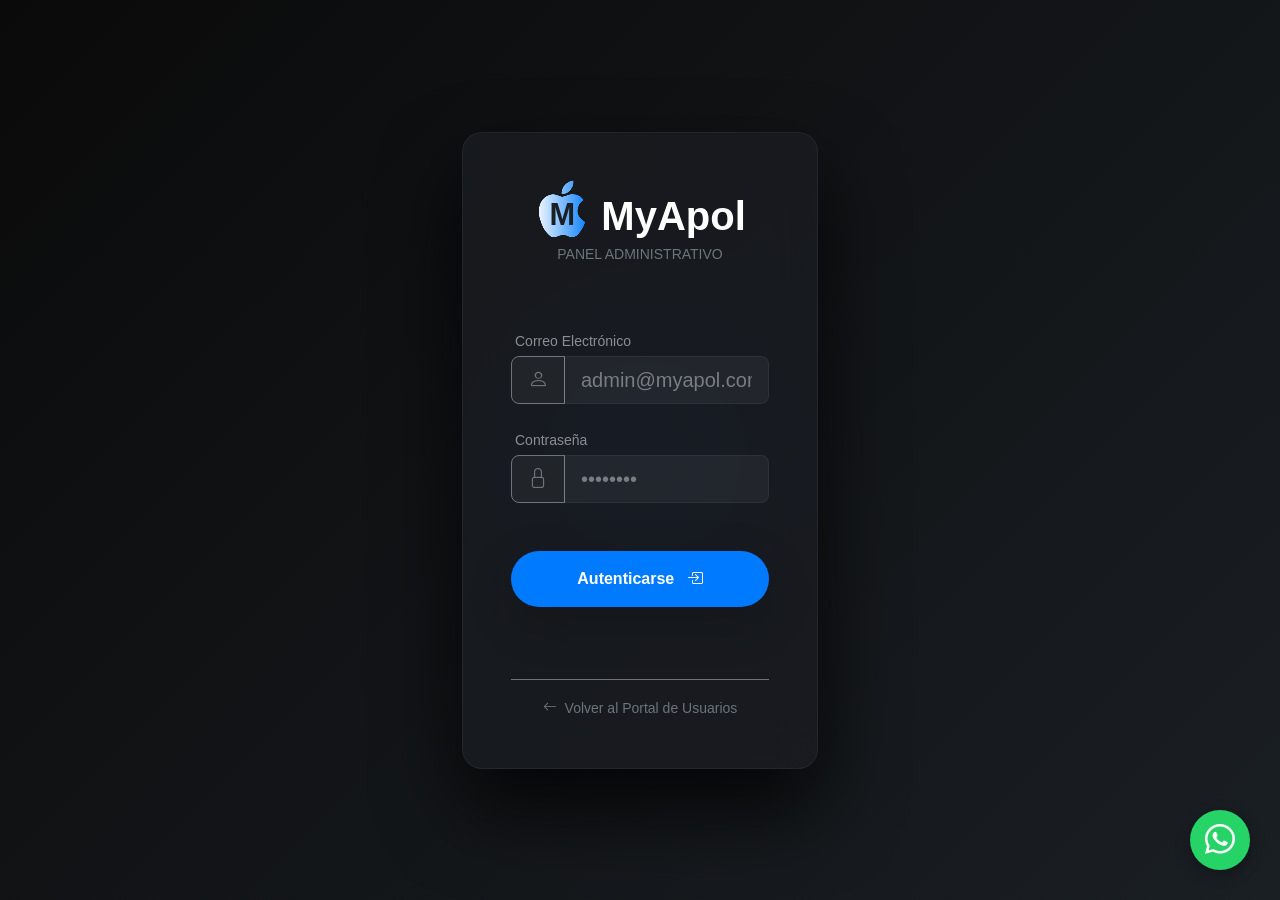
<file: frontend/admin.html>
<!DOCTYPE html>
<html lang="es">

<head>
    <meta charset="UTF-8">
    <meta name="viewport" content="width=device-width, initial-scale=1.0">
    <title>MyApol - Panel Administrativo</title>
    <!-- Bootstrap -->
    <link href="https://cdn.jsdelivr.net/npm/bootstrap@5.3.0/dist/css/bootstrap.min.css" rel="stylesheet">
    <!-- Iconos -->
    <link rel="stylesheet" href="https://cdn.jsdelivr.net/npm/bootstrap-icons@1.11.1/font/bootstrap-icons.css">
    <!-- Estilo premium oscuro -->
    <link rel="stylesheet" href="styles.css">
</head>

<body>

    <!-- Menú Administrativo -->
    <nav class="navbar navbar-expand-lg navbar-dark mb-4" style="background-color: rgba(25, 28, 33, 0.9);">
        <div class="container-fluid px-4">
            <a class="navbar-brand fw-bold text-white" href="#">
                <span class="logo-myapol">
                    <i class="bi bi-apple text-gradient"></i>
                    <span class="logo-letter">M</span>
                </span> MyApol Admin
            </a>
            <div class="d-flex">
                <span class="navbar-text me-3 text-white-50">
                    <i class="bi bi-person-circle"></i> Sesión activa: <strong
                        class="text-white">admin@myapol.com</strong>
                </span>
                <button class="btn btn-outline-danger btn-sm" id="btn-cerrar-sesion">
                    <i class="bi bi-box-arrow-right"></i> Salir
                </button>
            </div>
        </div>
    </nav>

    <div class="container-fluid px-4">
        <!-- Encabezado del Dashboard -->
        <div class="d-flex justify-content-between align-items-center mb-4">
            <div>
                <h2 class="text-white fw-bold mb-0">Gestión de Inventario</h2>
                <p class="text-white-50 mb-0">Administra los productos que verán tus clientes en el catálogo público.
                </p>
            </div>
            <!-- Botón para Inyectar Dispositivos Nuevos -->
            <button class="btn btn-accent shadow" data-bs-toggle="modal" data-bs-target="#modalDispositivo"
                id="btn-nuevo">
                <i class="bi bi-plus-lg me-1"></i> Agregar Dispositivo Nuevo
            </button>
        </div>

        <!-- TABLA DE PRODUCTOS -->
        <div class="card bg-dark border-secondary shadow-lg mb-5">
            <div class="card-body p-0">
                <div class="table-responsive">
                    <table class="table table-dark table-hover mb-0 align-middle">
                        <thead class="table-active">
                            <tr>
                                <th>Ref</th>
                                <th>Dispositivo</th>
                                <th>Marca/Cat.</th>
                                <th>Precio COP</th>
                                <th class="text-end">Acciones</th>
                            </tr>
                        </thead>
                        <tbody id="tabla-admin-body">
                            <!-- JS inyectará las filas aquí -->
                            <tr>
                                <td colspan="5" class="text-center py-4 text-secondary">
                                    <div class="spinner-border spinner-border-sm me-2"></div> Cargando inventario...
                                </td>
                            </tr>
                        </tbody>
                    </table>
                </div>
            </div>
        </div>

        <!-- VENTANA EMERGENTE (MODAL) PARA CREAR / EDITAR -->
        <div class="modal fade" id="modalDispositivo" tabindex="-1" aria-hidden="true" data-bs-backdrop="static">
            <div class="modal-dialog modal-dialog-centered">
                <div class="modal-content bg-dark text-white border-secondary shadow-lg">
                    <div class="modal-header border-secondary">
                        <h5 class="modal-title fw-bold" id="modalTitulo"><i class="bi bi-cpu text-gradient"></i> Nuevo
                            Dispositivo</h5>
                        <button type="button" class="btn-close btn-close-white" data-bs-dismiss="modal"
                            aria-label="Close"></button>
                    </div>
                    <div class="modal-body">
                        <form id="form-dispositivo">
                            <!-- Campo Oculto para el ID al editar -->
                            <input type="hidden" id="admin-id">

                            <div class="mb-3">
                                <label class="form-label text-white-50 small">Nombre del Producto</label>
                                <input type="text" class="form-control form-control-dark" id="admin-nombre" required>
                            </div>

                            <div class="row">
                                <div class="col-md-6 mb-3">
                                    <label class="form-label text-white-50 small">Precio (COP)</label>
                                    <input type="number" class="form-control form-control-dark" id="admin-precio"
                                        required>
                                </div>
                                <div class="col-md-6 mb-3">
                                    <label class="form-label text-white-50 small">Categoría</label>
                                    <select class="form-select form-control-dark" id="admin-categoria" required>
                                        <option value="1">Smartphones</option>
                                        <option value="2">Computers</option>
                                        <option value="3">Tablets</option>
                                        <option value="4">Wearables</option>
                                        <option value="5">Home & Ent.</option>
                                        <option value="6">Accessories</option>
                                        <option value="7">Merch</option>
                                    </select>
                                </div>
                            </div>

                            <div class="mb-3">
                                <label class="form-label text-white-50 small">URL Imagen (Opcional)</label>
                                <input type="url" class="form-control form-control-dark" id="admin-imagen"
                                    placeholder="https://...">
                            </div>

                            <div class="mb-3">
                                <label class="form-label text-white-50 small">Descripción Detallada</label>
                                <textarea class="form-control form-control-dark" id="admin-descripcion" rows="3"
                                    required></textarea>
                            </div>
                        </form>
                    </div>
                    <div class="modal-footer border-secondary">
                        <button type="button" class="btn btn-outline-light" data-bs-dismiss="modal">Cancelar</button>
                        <button type="button" class="btn btn-accent px-4 fw-bold"
                            id="btn-guardar-admin">Guardar</button>
                    </div>
                </div>
            </div>
        </div>


    </div>

    <!-- Scripts Esenciales -->
    <script src="https://cdn.jsdelivr.net/npm/bootstrap@5.3.0/dist/js/bootstrap.bundle.min.js"></script>
    <script src="config.js"></script>

    <!-- LÓGICA DEL PANEL ADMINISTRATIVO -->
    <script>
        // 1. CONTROL DE SEGURIDAD (Bouncer)
        const token = localStorage.getItem('admin_token');
        if (!token) {
            // Si no hay token guardado, ni te molestes en cargar la página, devuélvelo al login.
            alert("Acceso denegado. Por favor inicia sesión.");
            window.location.replace('login.html');
        }

        // Variables Globales del Admin
        // const apiBaseUrl = 'http://localhost:5000/api';
        const apiBaseUrl = CONFIG.API_BASE_URL;
        let listaDispositivosAdmin = [];
        const modalElement = document.getElementById('modalDispositivo');
        const modalInstancia = new bootstrap.Modal(modalElement);

        // Formateador
        const formateaPesos = (n) => new Intl.NumberFormat('es-CO', { style: 'currency', currency: 'COP', maximumFractionDigits: 0 }).format(n);

        // 2. INICIALIZAR EL DASHBOARD AL CARGAR LA PÁGINA
        document.addEventListener('DOMContentLoaded', () => {
            obtenerDispositivosAdmin();

            // Botón Cerrar Sesión
            document.getElementById('btn-cerrar-sesion').addEventListener('click', () => {
                localStorage.removeItem('admin_token');
                localStorage.removeItem('admin_id');
                window.location.replace('login.html');
            });

            // Botón "Agregar Dispositivo Nuevo" (Limpia la ventana modal)
            document.getElementById('btn-nuevo').addEventListener('click', () => {
                document.getElementById('form-dispositivo').reset();
                document.getElementById('admin-id').value = '';
                document.getElementById('modalTitulo').innerHTML = '<i class="bi bi-cpu text-gradient"></i> Nuevo Dispositivo';
            });

            // Botón "Guardar" del Modal
            document.getElementById('btn-guardar-admin').addEventListener('click', guardarDispositivo);
        });

        // 3. RECUPERAR DATOS Y PINTAR LA TABLA (Read)
        function obtenerDispositivosAdmin() {
            fetch(`${apiBaseUrl}/dispositivos`)
                .then(res => res.json())
                .then(datos => {
                    listaDispositivosAdmin = datos.dispositivos;
                    renderizarTabla(listaDispositivosAdmin);
                })
                .catch(err => {
                    document.getElementById('tabla-admin-body').innerHTML = `<tr><td colspan="5" class="text-danger text-center"><i class="bi bi-wifi-off"></i> Error conectando al Servidor.</td></tr>`;
                });
        }

        function renderizarTabla(lista) {
            const tbody = document.getElementById('tabla-admin-body');
            tbody.innerHTML = '';

            if (lista.length === 0) {
                tbody.innerHTML = '<tr><td colspan="5" class="text-center text-muted py-4">Inventario Vacío</td></tr>';
                return;
            }

            lista.forEach(item => {
                const tr = document.createElement('tr');
                tr.innerHTML = `
                    <td class="text-white-50">#${item.id}</td>
                    <td class="fw-bold text-white"><i class="bi bi-box-seam me-2 text-secondary"></i> ${item.nombre}</td>
                    <td><span class="badge bg-dark border border-secondary">${item.marca} - ${item.categoria}</span></td>
                    <td class="text-white">${formateaPesos(item.precio)}</td>
                    <td class="text-end">
                        <button class="btn btn-sm btn-outline-light me-1" onclick="abrirEdicion(${item.id})"><i class="bi bi-pencil-square"></i></button>
                        <button class="btn btn-sm btn-outline-danger" onclick="borrarDispositivo(${item.id})"><i class="bi bi-trash3"></i></button>
                    </td>
                `;
                tbody.appendChild(tr);
            });
        }

        // 4. CREAR O ACTUALIZAR (Create / Update)
        function guardarDispositivo() {
            // Recoger datos del formulario
            const id = document.getElementById('admin-id').value;
            const payload = {
                nombre: document.getElementById('admin-nombre').value,
                precio: parseFloat(document.getElementById('admin-precio').value),
                id_categoria: parseInt(document.getElementById('admin-categoria').value),
                id_marca: 1, // Por ahora todas son Apple (1) según nuestra DB
                url_imagen: document.getElementById('admin-imagen').value,
                descripcion: document.getElementById('admin-descripcion').value
            };

            // Validar que llenó lo importante
            if (!payload.nombre || isNaN(payload.precio) || !payload.descripcion) {
                alert("Por favor diligencia el nombre, precio y descripción.");
                return;
            }

            // ¿Es Nuevo (POST) o es Edición (PUT)?
            const metodo = id ? 'PUT' : 'POST';
            const url = id ? `${apiBaseUrl}/dispositivos/${id}` : `${apiBaseUrl}/dispositivos`;

            fetch(url, {
                method: metodo,
                headers: { 'Content-Type': 'application/json', 'Accept': 'application/json' },
                body: JSON.stringify(payload)
            })
                .then(res => res.json())
                .then(resp => {
                    if (resp.success) {
                        modalInstancia.hide(); // Cerrar el pop-up
                        obtenerDispositivosAdmin(); // Recargar la tabla
                    } else {
                        alert("Error servidor: " + resp.mensaje);
                    }
                })
                .catch(err => alert("Error de red al guardar."));
        }

        // 5. CARGAR DATOS PARA EDITAR
        function abrirEdicion(idBuscado) {
            // Buscamos el dispositivo en el array en memoria
            const disp = listaDispositivosAdmin.find(d => d.id === idBuscado);
            if (disp) {
                // Llenamos el modal con los valores viejos
                document.getElementById('admin-id').value = disp.id;
                document.getElementById('admin-nombre').value = disp.nombre;
                document.getElementById('admin-precio').value = disp.precio;
                document.getElementById('admin-imagen').value = disp.url_imagen || '';
                document.getElementById('admin-descripcion').value = disp.descripcion;

                // Preseleccionar categoría (Truco: iterar por el texto o hacer match. Aquí haremos un switch rápido para ilustrar o buscar el índice).
                const selectCat = document.getElementById('admin-categoria');
                for (let i = 0; i < selectCat.options.length; i++) {
                    // Match por el texto de la categoría que viene de la BD ("Smartphones", "Computers", etc)
                    if (selectCat.options[i].text.includes(disp.categoria)) {
                        selectCat.selectedIndex = i;
                        break;
                    }
                }

                document.getElementById('modalTitulo').innerHTML = '<i class="bi bi-pencil-square text-gradient"></i> Editar Dispositivo #' + disp.id;
                modalInstancia.show(); // Abrir el modal por código
            }
        }

        // 6. ELIMINAR (Delete)
        function borrarDispositivo(id) {
            if (confirm("⚠ ESTÁS A PUNTO DE ELIMINAR ESTE REGISTRO. ¿Estás absolutamente seguro?")) {
                fetch(`${apiBaseUrl}/dispositivos/${id}`, { method: 'DELETE' })
                    .then(res => res.json())
                    .then(resp => {
                        if (resp.success) {
                            obtenerDispositivosAdmin(); // Recargar tabla
                        }
                    })
                    .catch(err => alert("No se pudo eliminar de la base de datos."));
            }
        }
    </script>


</body>

</html>
</file>
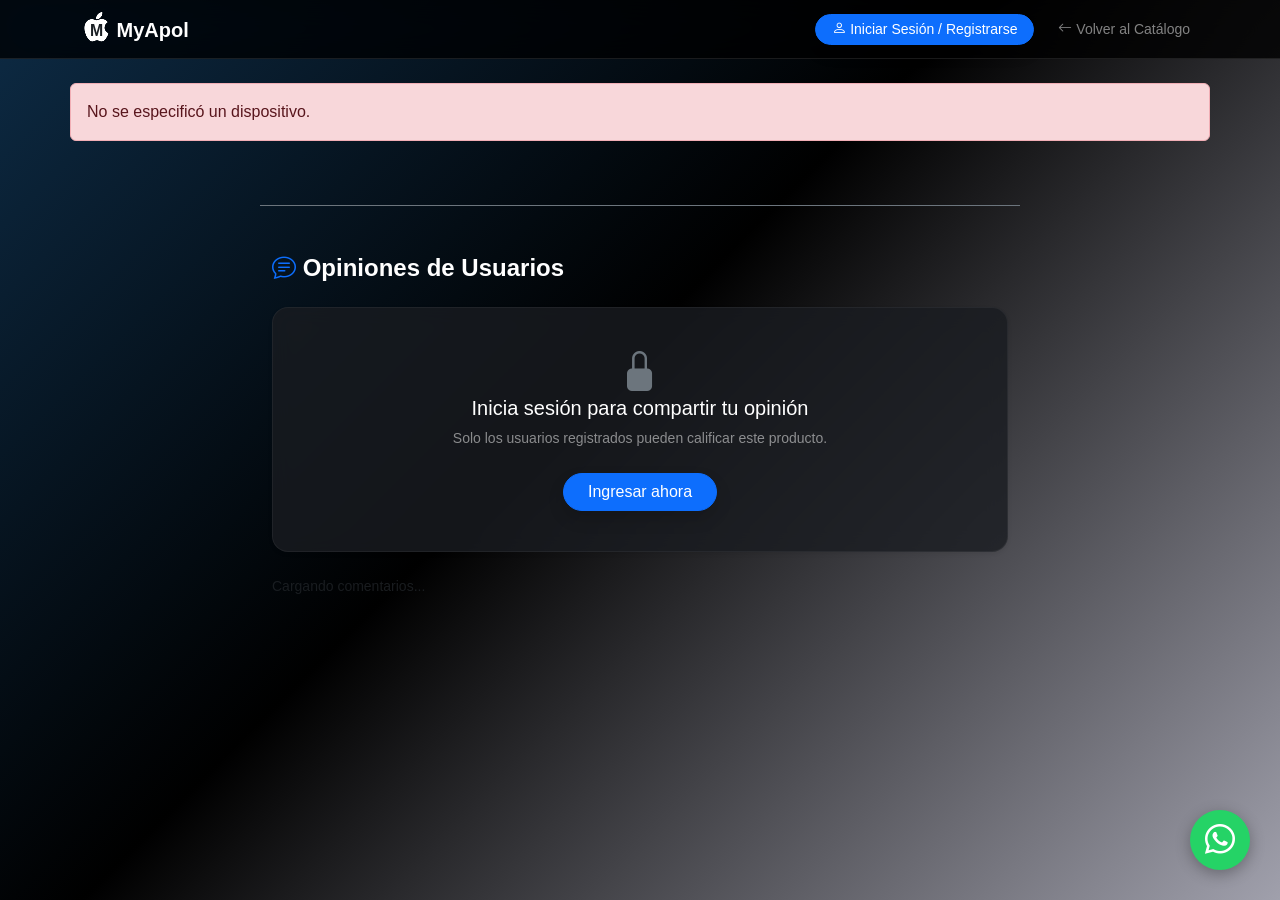
<file: frontend/detalle.html>
<!DOCTYPE html>
<html lang="es">

<head>
    <meta charset="UTF-8">
    <meta name="viewport" content="width=device-width, initial-scale=1.0">
    <title>MyApol - Detalle de Dispositivo</title>
    <link href="https://cdn.jsdelivr.net/npm/bootstrap@5.3.0/dist/css/bootstrap.min.css" rel="stylesheet">
    <link rel="stylesheet" href="https://cdn.jsdelivr.net/npm/bootstrap-icons@1.11.1/font/bootstrap-icons.css">

    <!-- Hoja de estilos principal -->
    <link rel="stylesheet" href="styles.css">
</head>

<body>

    <!-- Menú -->
    <nav class="navbar navbar-expand-lg navbar-dark mb-4">
        <div class="container">
            <a class="navbar-brand fw-bold" href="index.html">
                <span class="logo-myapol">
                    <i class="bi bi-apple"></i>
                    <span class="logo-letter">M</span>
                </span> MyApol
            </a>
            <div class="d-flex align-items-center ms-auto">
                <!-- BOTÓN DEL CARRITO -->
                <!-- Busca el BOTÓN DEL CARRITO en detalle.html y déjalo así -->
                <button id="boton-carrito"
                    class="btn btn-outline-light position-relative border-0 me-3 hover-scale d-none" type="button"
                    data-bs-toggle="offcanvas" data-bs-target="#offcanvasCart">
                    <i class="bi bi-cart3 fs-4"></i>
                    <span id="cart-count"
                        class="position-absolute top-0 start-100 translate-middle badge rounded-pill bg-danger">0</span>
                </button>

                <!-- Zona Pública -->
                <div id="zona-usuario-detalle" class="me-3">
                    <a href="login_cliente.html" class="btn btn-primary btn-sm rounded-pill px-3 shadow">
                        <i class="bi bi-person"></i> Iniciar Sesión / Registrarse
                    </a>
                </div>
                <!-- Atrás -->
                <a href="index.html" class="btn btn-outline-light border-0 btn-sm text-white-50 hover-white">
                    <i class="bi bi-arrow-left"></i> Volver al Catálogo
                </a>
            </div>
        </div>
    </nav>

    <div class="container pb-5">
        <!-- ZONA 1: INFO DEL DISPOSITIVO -->
        <div class="row align-items-center mb-5" id="zona-detalle">
            <div class="col-12 text-center my-5">
                <div class="spinner-border text-dark" role="status"></div>
                <p>Cargando información del dispositivo...</p>
            </div>
        </div>

        <!-- ZONA 2: COMENTARIOS -->
        <div class="row mt-5">
            <div class="col-md-8 offset-md-2 border-top border-secondary pt-5">
                <h4 class="fw-bold mb-4 text-white"><i class="bi bi-chat-text text-primary"></i> Opiniones de Usuarios
                </h4>

                <!-- Contenedor del Formulario (Controlado por Sesión) -->
                <div id="caja-hacer-comentario">
                    <div
                        class="card card-dark bg-transparent border-secondary border-opacity-50 mb-4 rounded-4 shadow-sm text-center py-4">
                        <div class="card-body">
                            <i class="bi bi-lock-fill display-6 text-secondary mb-3"></i>
                            <h5 class="text-white">Inicia sesión para compartir tu opinión</h5>
                            <p class="text-white-50 small mb-4">Solo los usuarios registrados pueden calificar este
                                producto.</p>
                            <a href="login_cliente.html" class="btn btn-primary rounded-pill px-4 shadow">Ingresar
                                ahora</a>
                        </div>
                    </div>
                </div>

                <!-- Lista de Comentarios (Cargada desde la BD) -->
                <div id="lista-comentarios">
                    <p class="text-muted small">Cargando comentarios...</p>
                </div>
            </div>
        </div>
    </div>

    <!-- Bootstrap JS -->
    <script src="https://cdn.jsdelivr.net/npm/bootstrap@5.3.0/dist/js/bootstrap.bundle.min.js"></script>
    <!-- Lógica JavaScript en archivo externo -->
    <script src="config.js"></script>
    <script src="cart.js"></script>
    <script src="scripts.js"></script>

    <!-- Botón WhatsApp Flotante -->
    <a href="https://wa.me/573178394478?text=Hola%20Degnis%2C%20necesito%20cotizar%20un%20proyecto%20de%20dise%C3%B1o%20y%20desarrollo%20web.%20%C2%BFPodemos%20hablar%3F"
        class="whatsapp-float" target="_blank">
        <i class="bi bi-whatsapp"></i>
    </a>

    <!-- PANEL LATERAL DEL CARRITO (Offcanvas) -->
    <div class="offcanvas offcanvas-end bg-dark text-white" tabindex="-1" id="offcanvasCart"
        aria-labelledby="offcanvasCartLabel">
        <div class="offcanvas-header border-bottom border-secondary">
            <h5 class="offcanvas-title fw-bold" id="offcanvasCartLabel">
                <i class="bi bi-cart3 text-primary me-2"></i> Tu Carrito
            </h5>
            <button type="button" class="btn-close btn-close-white" data-bs-dismiss="offcanvas"
                aria-label="Close"></button>
        </div>
        <div class="offcanvas-body">
            <div id="cart-items-container">
                <!-- Los productos se inyectarán aquí con JS -->
                <p class="text-center text-white-50 mt-5">Tu carrito está vacío.</p>
            </div>
        </div>
        <div class="offcanvas-footer p-4 border-top border-secondary">
            <div class="d-flex justify-content-between mb-3">
                <span class="fs-5">Total Est:</span>
                <span class="fs-5 fw-bold text-success" id="cart-total-price">$0</span>
            </div>
            <button class="btn btn-cta w-100 py-3 fw-bold mb-2 disabled" id="btn-checkout">
                PROCEDER AL PAGO <i class="bi bi-credit-card ms-2"></i>
            </button>
            <button class="btn btn-outline-secondary btn-sm w-100 border-0" onclick="cart.clear()">
                Vaciar Carrito
            </button>
        </div>
    </div>

</body>

</html>
</file>
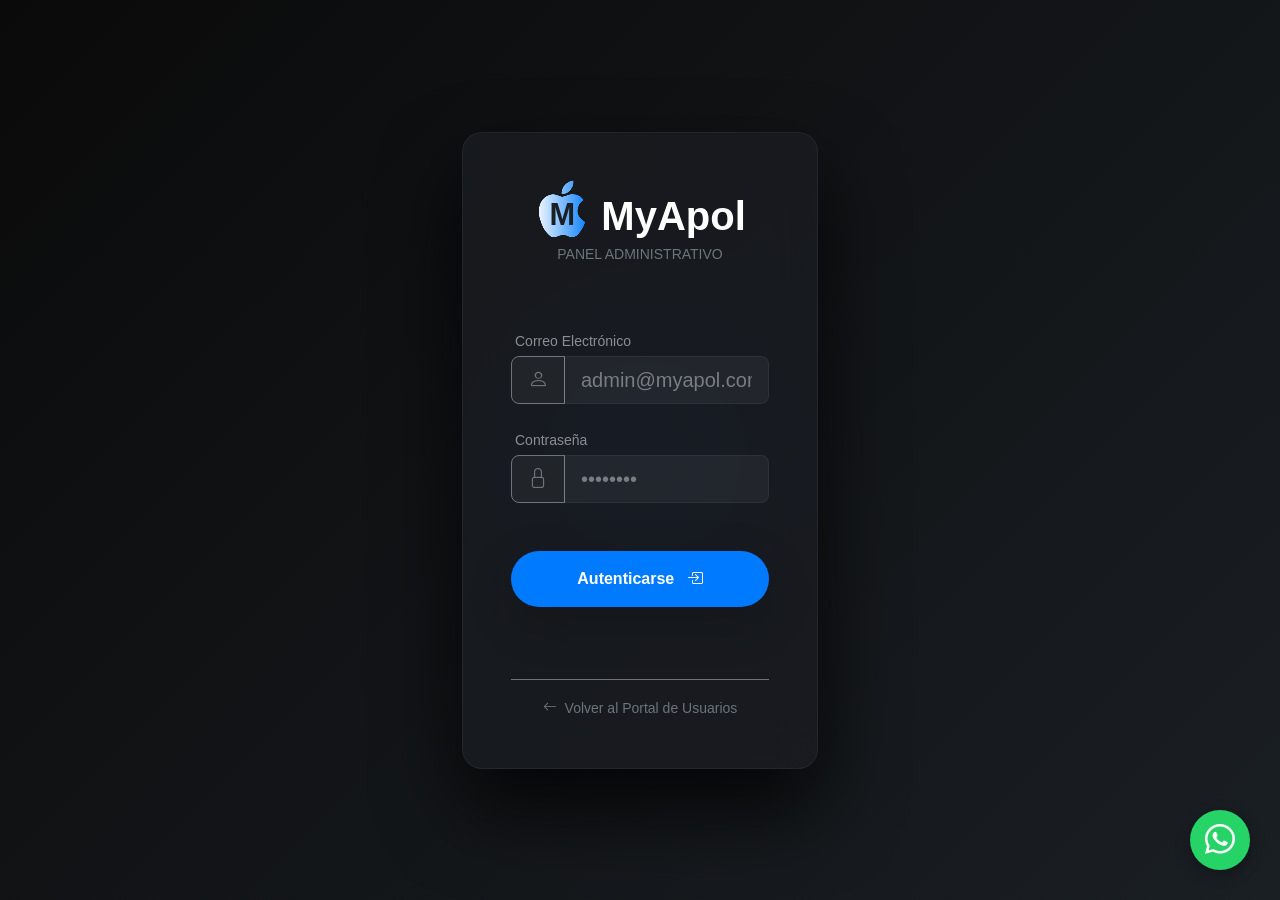
<file: frontend/login.html>
<!DOCTYPE html>
<html lang="es">

<head>
    <meta charset="UTF-8">
    <meta name="viewport" content="width=device-width, initial-scale=1.0">
    <title>MyApol - Ingreso de Administrador</title>
    <!-- Estilos Web de Bootstrap -->
    <link href="https://cdn.jsdelivr.net/npm/bootstrap@5.3.0/dist/css/bootstrap.min.css" rel="stylesheet">
    <!-- Iconos -->
    <link rel="stylesheet" href="https://cdn.jsdelivr.net/npm/bootstrap-icons@1.11.1/font/bootstrap-icons.css">

    <!-- Nuestro estilo general -->
    <link rel="stylesheet" href="styles.css">

    <style>
        /* Estilos EXCLUSIVOS para centrar perfectamente el login (Glassmorphism) */
        body {
            height: 100vh;
            display: flex;
            align-items: center;
            justify-content: center;
            /* Recicla nuestro fondo negro-azulado */
            background: linear-gradient(135deg, #0a0a0a 0%, #1a1f24 100%);
            margin: 0;
            overflow: hidden;
        }

        .login-card {
            background: rgba(40, 44, 52, 0.4);
            /* Transparente para efecto cristal */
            border: 1px solid rgba(255, 255, 255, 0.1);
            backdrop-filter: blur(20px);
            /* Efecto desfoque de Apple */
            border-radius: 20px;
            box-shadow: 0 40px 80px rgba(0, 0, 0, 0.8);
            width: 100%;
        }

        /* Efecto halo de luz elegante detrás de la ventana */
        .glow-effect {
            position: absolute;
            width: 400px;
            height: 400px;
            background: radial-gradient(circle, rgba(13, 110, 253, 0.15) 0%, rgba(0, 0, 0, 0) 70%);
            z-index: -1;
            top: 50%;
            left: 50%;
            transform: translate(-50%, -50%);
        }
    </style>
</head>

<body>

    <!-- Halo de luz decorativo de fondo -->
    <div class="glow-effect"></div>

    <div class="container">
        <div class="row justify-content-center">
            <div class="col-md-7 col-lg-5 col-xl-4 z-1">

                <div class="card login-card p-4 p-md-5">
                    <div class="text-center mb-5">
                        <h1 class="text-white fw-bold mb-1">
                            <span class="logo-myapol" style="font-size: 3.5rem;">
                                <i class="bi bi-apple text-gradient"></i>
                                <span class="logo-letter">M</span>
                            </span> MyApol
                        </h1>
                        <p class="text-secondary tracking-wide text-uppercase small">Panel Administrativo</p>
                    </div>
                    <!-- El Formulario de Acceso -->
                    <form id="form-login">

                        <div class="mb-4">
                            <label class="form-label text-white-50 small ms-1 mb-1">Correo Electrónico</label>
                            <div class="input-group input-group-lg">
                                <span class="input-group-text bg-dark border-secondary text-secondary"><i
                                        class="bi bi-person"></i></span>
                                <input type="email" id="correo"
                                    class="form-control form-control-dark border-secondary text-white"
                                    placeholder="admin@myapol.com" required>
                            </div>
                        </div>

                        <div class="mb-5">
                            <label class="form-label text-white-50 small ms-1 mb-1">Contraseña</label>
                            <div class="input-group input-group-lg">
                                <span class="input-group-text bg-dark border-secondary text-secondary"><i
                                        class="bi bi-lock"></i></span>
                                <input type="password" id="password"
                                    class="form-control form-control-dark border-secondary text-white"
                                    placeholder="••••••••" required>
                            </div>
                        </div>

                        <!-- Botón Acento (Reutilizado del CSS global) -->
                        <button type="submit" class="btn btn-accent w-100 mb-4 py-3 fw-bold shadow-lg" id="btn-submit">
                            Autenticarse <i class="bi bi-box-arrow-in-right ms-2"></i>
                        </button>

                        <!-- Mensajes de Error JS -->
                        <div class="text-center fs-6 fw-bold mb-4" id="mensaje-error" style="height: 24px;"></div>

                        <!-- Regresar al Público -->
                        <div class="text-center border-top border-secondary pt-3 mt-2">
                            <a href="login_cliente.html"
                                class="text-secondary text-decoration-none small hover-white transition">
                                <i class="bi bi-arrow-left me-1"></i> Volver al Portal de Usuarios
                            </a>
                        </div>
                    </form>
                </div>

            </div>
        </div>
    </div>

    <!-- Script de Bootstrap -->
    <script src="https://cdn.jsdelivr.net/npm/bootstrap@5.3.0/dist/js/bootstrap.bundle.min.js"></script>
    <script src="config.js"></script>

    <!-- LÓGICA DE LOGIN -->
    <script>
        document.getElementById('form-login').addEventListener('submit', function (e) {
            e.preventDefault(); // Evitamos que la página se reinicie sola

            const txtCorreo = document.getElementById('correo').value;
            const txtPassword = document.getElementById('password').value;
            const msgError = document.getElementById('mensaje-error');
            const btnSubmit = document.getElementById('btn-submit');

            // Ponemos el botón a cargar
            btnSubmit.innerHTML = '<span class="spinner-border spinner-border-sm me-2" role="status" aria-hidden="true"></span> Validando...';
            btnSubmit.disabled = true;
            msgError.innerHTML = ''; // Limpiamos errores pasados

            // Nos comunicamos con el backend (Ruta /api/login)
            // fetch('http://localhost:5000/api/login', {
            fetch(`${CONFIG.API_BASE_URL}/login`, {
                method: 'POST',
                headers: {
                    'Content-Type': 'application/json',
                    'Accept': 'application/json'
                },
                body: JSON.stringify({ correo: txtCorreo, password: txtPassword })
            })
                .then(respuesta => respuesta.json())
                .then(datos => {
                    btnSubmit.innerHTML = 'Autenticarse <i class="bi bi-box-arrow-in-right ms-2"></i>';
                    btnSubmit.disabled = false;

                    if (datos.success) {
                        msgError.innerHTML = '<span class="text-success"><i class="bi bi-check-circle-fill"></i> Acceso Concedido</span>';

                        // Guardamos el Session Token falso en el navegador
                        localStorage.setItem('admin_token', datos.token);
                        localStorage.setItem('admin_id', datos.id_usuario);

                        // Viajamos automáticamente al admin.html tras 1 segundo
                        setTimeout(() => {
                            window.location.href = 'admin.html';
                        }, 1000);
                    } else {
                        msgError.innerHTML = '<span class="text-danger"><i class="bi bi-exclamation-triangle-fill"></i> ' + datos.mensaje + '</span>';
                    }
                })
                .catch(error => {
                    console.error("Fallo de conexión en Login:", error);
                    btnSubmit.innerHTML = 'Autenticarse <i class="bi bi-box-arrow-in-right ms-2"></i>';
                    btnSubmit.disabled = false;
                    msgError.innerHTML = '<span class="text-danger"><i class="bi bi-wifi-off"></i> No hay conexión con el servidor interno.</span>';
                });
        });
    </script>

    <!-- Botón WhatsApp Flotante -->
    <a href="https://wa.me/573178394478?text=Hola%20Degnis%2C%20necesito%20cotizar%20un%20proyecto%20de%20dise%C3%B1o%20y%20desarrollo%20web.%20%C2%BFPodemos%20hablar%3F"
        class="whatsapp-float" target="_blank">
        <i class="bi bi-whatsapp"></i>
    </a>
</body>

</html>
</file>
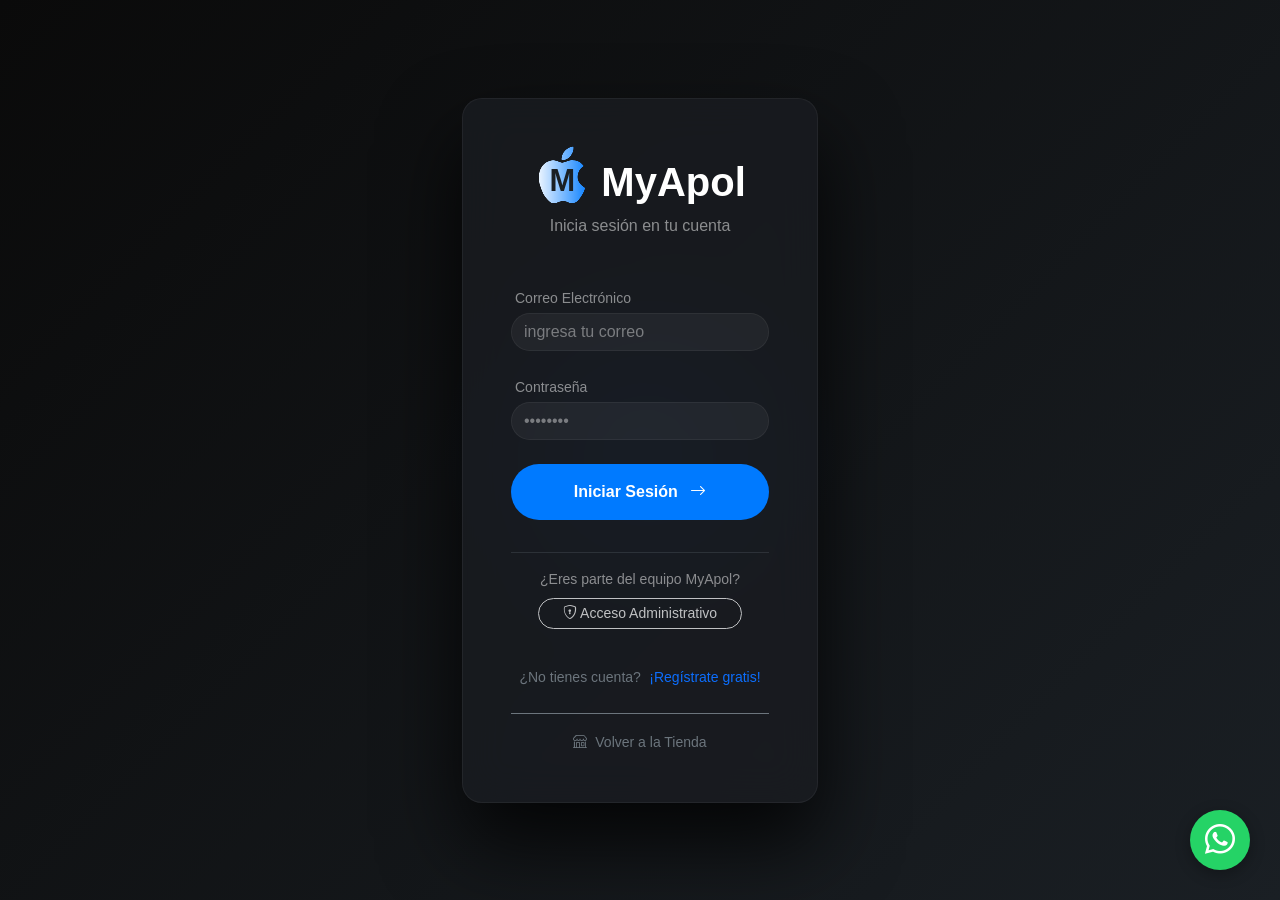
<file: frontend/login_cliente.html>
<!DOCTYPE html>
<html lang="es">

<head>
    <meta charset="UTF-8">
    <meta name="viewport" content="width=device-width, initial-scale=1.0">
    <title>MyApol - Ingreso de Clientes</title>
    <!-- Bootstrap -->
    <link href="https://cdn.jsdelivr.net/npm/bootstrap@5.3.0/dist/css/bootstrap.min.css" rel="stylesheet">
    <!-- Iconos -->
    <link rel="stylesheet" href="https://cdn.jsdelivr.net/npm/bootstrap-icons@1.11.1/font/bootstrap-icons.css">
    <!-- CSS Propio -->
    <link rel="stylesheet" href="styles.css">

    <style>
        body {
            height: 100vh;
            display: flex;
            align-items: center;
            justify-content: center;
            background: linear-gradient(135deg, #0a0a0a 0%, #1a1f24 100%);
            margin: 0;
            overflow: hidden;
        }

        .login-card {
            background: rgba(40, 44, 52, 0.4);
            border: 1px solid rgba(255, 255, 255, 0.1);
            backdrop-filter: blur(20px);
            border-radius: 20px;
            box-shadow: 0 40px 80px rgba(0, 0, 0, 0.8);
            width: 100%;
        }

        .glow-effect {
            position: absolute;
            width: 400px;
            height: 400px;
            background: radial-gradient(circle, rgba(13, 110, 253, 0.15) 0%, rgba(0, 0, 0, 0) 70%);
            z-index: -1;
            top: 50%;
            left: 50%;
            transform: translate(-50%, -50%);
        }
    </style>
</head>

<body>

    <div class="glow-effect"></div>

    <div class="container">
        <div class="row justify-content-center">
            <div class="col-md-7 col-lg-5 col-xl-4 z-1">

                <div class="card login-card p-4 p-md-5" id="caja-formulario">

                    <!-- VISTA: LOGIN -->
                    <div id="vista-login">
                        <div class="text-center mb-5">
                            <h1 class="text-white fw-bold">
                                <span class="logo-myapol" style="font-size: 3.5rem;">
                                    <i class="bi bi-apple text-gradient"></i>
                                    <span class="logo-letter">M</span>
                                </span> MyApol
                            </h1>
                            <p class="text-white-50">Inicia sesión en tu cuenta</p>
                        </div>

                        <form id="form-login-cliente">
                            <div class="mb-4">
                                <label class="form-label text-white-50 small ms-1 mb-1">Correo Electrónico</label>
                                <input type="email" id="login-correo" class="form-control form-control-dark"
                                    placeholder="ingresa tu correo" required>
                            </div>

                            <div class="mb-4">
                                <label class="form-label text-white-50 small ms-1 mb-1">Contraseña</label>
                                <input type="password" id="login-password" class="form-control form-control-dark"
                                    placeholder="••••••••" required>
                            </div>

                            <button type="submit" class="btn btn-accent w-100 mb-3 py-3 fw-bold" id="btn-login">
                                Iniciar Sesión <i class="bi bi-arrow-right ms-2"></i>
                            </button>

                            <div class="text-center mt-3 border-top border-secondary border-opacity-25 pt-3">
                                <p class="text-white-50 small mb-2">¿Eres parte del equipo MyApol?</p>
                                <a href="login.html"
                                    class="btn btn-outline-light btn-sm rounded-pill px-4 opacity-75 hover-opacity-100">
                                    <i class="bi bi-shield-lock"></i> Acceso Administrativo
                                </a>
                            </div>

                            <div class="text-center text-danger small mb-3" id="error-login" style="height: 20px;">
                            </div>

                            <div class="text-center">
                                <span class="text-secondary small">¿No tienes cuenta?</span>
                                <a href="#" id="link-registro"
                                    class="text-primary text-decoration-none small ms-1">¡Regístrate gratis!</a>
                            </div>
                        </form>
                    </div>

                    <!-- VISTA: REGISTRO (Oculta por defecto) -->
                    <div id="vista-registro" class="d-none">
                        <div class="text-center mb-5">
                            <span class="logo-myapol" style="font-size: 3.5rem;">
                                <i class="bi bi-apple text-gradient"></i>
                                <span class="logo-letter">M</span>
                            </span> Registro
                            <p class="text-white-50">Únete a la mejor comunidad</p>
                        </div>

                        <form id="form-registro-cliente">
                            <div class="mb-3">
                                <label class="form-label text-white-50 small ms-1 mb-1">Tu Nombre Completo</label>
                                <input type="text" id="reg-nombre" class="form-control form-control-dark" required>
                            </div>

                            <div class="mb-3">
                                <label class="form-label text-white-50 small ms-1 mb-1">Correo Electrónico</label>
                                <input type="email" id="reg-correo" class="form-control form-control-dark" required>
                            </div>

                            <div class="mb-4">
                                <label class="form-label text-white-50 small ms-1 mb-1">Contraseña</label>
                                <input type="password" id="reg-password" class="form-control form-control-dark"
                                    placeholder="Mínimo 5 caracteres" required>
                            </div>

                            <button type="submit" class="btn btn-primary w-100 mb-3 py-3 fw-bold" id="btn-registro">
                                Crear Cuenta <i class="bi bi-person-plus ms-2"></i>
                            </button>

                            <div class="text-center text-danger small mb-3" id="error-registro" style="height: 20px;">
                            </div>

                            <div class="text-center">
                                <span class="text-secondary small">¿Ya tienes cuenta?</span>
                                <a href="#" id="link-login" class="text-primary text-decoration-none small ms-1">Ingresa
                                    aquí</a>
                            </div>
                        </form>
                    </div>

                    <!-- Volver Público -->
                    <div class="text-center border-top border-secondary pt-3 mt-4">
                        <a href="index.html" class="text-secondary text-decoration-none small hover-white"><i
                                class="bi bi-shop me-1"></i> Volver a la Tienda</a>
                    </div>

                </div>
            </div>
        </div>
    </div>

    <script src="https://cdn.jsdelivr.net/npm/bootstrap@5.3.0/dist/js/bootstrap.bundle.min.js"></script>
    <script src="config.js"></script>

    <script>
        const vistaLogin = document.getElementById('vista-login');
        const vistaRegistro = document.getElementById('vista-registro');

        // Alternar Vistas
        document.getElementById('link-registro').addEventListener('click', (e) => {
            e.preventDefault();
            vistaLogin.classList.add('d-none');
            vistaRegistro.classList.remove('d-none');
        });

        document.getElementById('link-login').addEventListener('click', (e) => {
            e.preventDefault();
            vistaRegistro.classList.add('d-none');
            vistaLogin.classList.remove('d-none');
        });

        // ==========================================
        // LÓGICA DE INICIO DE SESIÓN
        // ==========================================
        document.getElementById('form-login-cliente').addEventListener('submit', function (e) {
            e.preventDefault();
            const btn = document.getElementById('btn-login');
            const errorDiv = document.getElementById('error-login');

            btn.innerHTML = '<span class="spinner-border spinner-border-sm"></span>';
            btn.disabled = true;
            errorDiv.innerHTML = '';

            // fetch('http://localhost:5000/api/login_cliente', {
            fetch(`${CONFIG.API_BASE_URL}/login_cliente`, {
                method: 'POST',
                headers: { 'Content-Type': 'application/json', 'Accept': 'application/json' },
                body: JSON.stringify({
                    correo: document.getElementById('login-correo').value,
                    password: document.getElementById('login-password').value
                })
            })
                .then(res => res.json())
                .then(datos => {
                    btn.innerHTML = 'Iniciar Sesión <i class="bi bi-arrow-right ms-2"></i>';
                    btn.disabled = false;

                    if (datos.success) {
                        errorDiv.innerHTML = '<span class="text-success"><i class="bi bi-check-circle"></i> Redirigiendo...</span>';
                        // Guardamos sesión en el navegador
                        localStorage.setItem('cliente_token', datos.token);
                        localStorage.setItem('cliente_id', datos.id_usuario);
                        localStorage.setItem('cliente_nombre', datos.nombre);

                        setTimeout(() => window.location.href = 'index.html', 1000);
                    } else {
                        errorDiv.innerHTML = '<i class="bi bi-exclamation-triangle"></i> ' + datos.mensaje;
                    }
                })
                .catch(() => {
                    btn.disabled = false;
                    errorDiv.innerHTML = '<i class="bi bi-wifi-off"></i> Fallo de red.';
                });
        });

        // ==========================================
        // LÓGICA DE REGISTRO
        // ==========================================
        document.getElementById('form-registro-cliente').addEventListener('submit', function (e) {
            e.preventDefault();
            const btn = document.getElementById('btn-registro');
            const errorDiv = document.getElementById('error-registro');

            btn.disabled = true;
            errorDiv.innerHTML = '';

            // fetch('http://localhost:5000/api/registro_cliente', {
            fetch(`${CONFIG.API_BASE_URL}/registro_cliente`, {
                method: 'POST',
                headers: { 'Content-Type': 'application/json', 'Accept': 'application/json' },
                body: JSON.stringify({
                    nombre: document.getElementById('reg-nombre').value,
                    correo: document.getElementById('reg-correo').value,
                    password: document.getElementById('reg-password').value
                })
            })
                .then(res => res.json())
                .then(datos => {
                    btn.disabled = false;

                    if (datos.success) {
                        errorDiv.innerHTML = '<span class="text-success"><i class="bi bi-check-circle"></i> ¡Cuenta creada! Ya puedes iniciar sesión.</span>';
                        document.getElementById('form-registro-cliente').reset();
                        // Volver a mostrar Login tras 2 segundos
                        setTimeout(() => {
                            vistaRegistro.classList.add('d-none');
                            vistaLogin.classList.remove('d-none');
                        }, 2500);
                    } else {
                        errorDiv.innerHTML = '<i class="bi bi-exclamation-triangle"></i> ' + datos.mensaje;
                    }
                })
                .catch(() => {
                    btn.disabled = false;
                    errorDiv.innerHTML = '<i class="bi bi-wifi-off"></i> Fallo de red.';
                });
        });
    </script>
    <!-- Botón WhatsApp Flotante -->
    <a href="https://wa.me/573178394478?text=Hola%20Degnis%2C%20necesito%20cotizar%20un%20proyecto%20de%20dise%C3%B1o%20y%20desarrollo%20web.%20%C2%BFPodemos%20hablar%3F"
        class="whatsapp-float" target="_blank">
        <i class="bi bi-whatsapp"></i>
    </a>

</body>

</html>
</file>
<file: frontend/styles.css>
/* CSS Personalizado - Estilo PREMIUM Apple/Tech */

body {
    /* Gradiente premium TECNOLÓGICO: Azul oscuro -> Negro Profundo -> Destello Blanco suave */
    /* Hacemos los colores mucho más fuertes e intensos para que se visualicen mejor */
    background: linear-gradient(135deg, #0d2b45 0%, #000000 45%, #000000 25%, #a0a0ac 100%);
    background-color: #000; /* Color base si el gradiente falla */
    background-attachment: fixed; /* El fondo se queda quieto al hacer scroll, dando efecto Parallax */
    color: #ffffff;
    font-family: -apple-system, BlinkMacSystemFont, "Segoe UI", Roboto, Helvetica, Arial, sans-serif;
    min-height: 100vh;
}

/* Logo MyApol - Manzana con M superpuesta */
.logo-myapol {
    position: relative;
    display: inline-block;
    font-size: 1.8rem;
    line-height: 1;
}

.logo-letter {
    position: absolute;
    top: 60%;
    left: 50%;
    transform: translate(-50%, -50%);
    font-size: 0.55em;
    font-weight: 900;
    font-family: 'Segoe UI', 'Helvetica Neue', Arial, sans-serif;
    color: #1a1f24;
    pointer-events: none;
}

/* Navbar estilo Apple */
.navbar {
    background-color: rgba(0, 0, 0, 0.8) !important;
    backdrop-filter: saturate(180%) blur(20px);
    border-bottom: 1px solid rgba(255, 255, 255, 0.1);
}

/* Hero Banner */
.hero-banner {
    background: linear-gradient(145deg, #0d324d 0%, #000000 100%);
    border-radius: 20px;
    padding: 4rem 2rem;
    margin-top: 2rem;
    margin-bottom: 4rem;
    border: 1px solid rgba(255, 255, 255, 0.05);
    box-shadow: 0 25px 50px -12px rgba(0, 0, 0, 0.5);
    position: relative;
    overflow: hidden;
}

/* Efecto de luz detrás del banner */
.hero-banner::before {
    content: '';
    position: absolute;
    top: -50%;
    left: -50%;
    width: 200%;
    height: 200%;
    background: radial-gradient(circle, rgba(0, 122, 255, 0.1) 0%, transparent 50%);
    z-index: 0;
    pointer-events: none;
}

.hero-content {
    position: relative;
    z-index: 1;
}

/* Títulos */
.text-gradient {
    background: linear-gradient(90deg, #ffffff 0%, #007aff 100%);
    -webkit-background-clip: text;
    background-clip: text;
    -webkit-text-fill-color: transparent;
}

/* Estilos del Carrito Lateral */
.cart-item {
    display: flex;
    align-items: center;
    gap: 15px;
    padding: 15px 0;
    border-bottom: 1px solid rgba(255, 255, 255, 0.05);
}

.cart-item img {
    width: 60px;
    height: 60px;
    object-fit: contain;
    background: #282c34;
    border-radius: 8px;
}

.cart-item-info { flex: 1; }
.cart-item-title { font-size: 0.9rem; font-weight: bold; margin-bottom: 2px; }
.cart-item-price { font-size: 0.85rem; color: #007aff; }

.hover-scale { 
    transition: all 0.25s ease; 
}

.hover-scale:hover,
.hover-scale:focus {
    transform: scale(1.15) !important;
    background-color: #007aff !important;
    border-color: #007aff !important;
    box-shadow: 0 0 15px rgba(0, 122, 255, 0.6) !important;
    color: #ffffff !important;
}



/* Tarjetas de productos y comentarios */
.card {
    background-color: rgba(25, 28, 33, 0.8) !important;
    border: 1px solid rgba(255, 255, 255, 0.05) !important;
    border-radius: 16px;
    backdrop-filter: blur(10px);
    color: white;
    transition: all 0.4s cubic-bezier(0.175, 0.885, 0.32, 1.275);
}

/* Solo animar tarjetas que sean interactivas */
.card-hoverable:hover {
    transform: translateY(-10px) scale(1.02);
    box-shadow: 0 15px 30px rgba(0, 122, 255, 0.15);
    border-color: rgba(0, 122, 255, 0.3) !important;
}

.card-footer {
    background-color: transparent;
    border-top: 1px solid rgba(255, 255, 255, 0.05);
}

/* Botones personalizados */
.btn-filtro {
    border-radius: 30px;
    transition: 0.3s;
}

.btn-accent {
    background-color: #007aff;
    color: white;
    border: none;
    border-radius: 30px;
    padding: 0.5rem 1.5rem;
    transition: 0.3s;
}

.btn-accent:hover {
    background-color: #0056b3;
    color: white;
    transform: scale(1.05);
}

/* Botones de Call To Action (Animados) */
/* Animación de latido (pulse) */
@keyframes pulse-yellow {
    0% { transform: scale(1); box-shadow: 0 0 0 0 rgba(255, 193, 7, 0.7); }
    70% { transform: scale(1.05); box-shadow: 0 0 0 15px rgba(255, 193, 7, 0); }
    100% { transform: scale(1); box-shadow: 0 0 0 0 rgba(255, 193, 7, 0); }
}

.badge-warning-pulse {
    background-color: #ffc107;
    color: #000;
    font-weight: bold;
    animation: pulse-yellow 2s infinite;
}

.btn-cta {
    background: linear-gradient(45deg, #ffc107, #ff9800);
    color: #000;
    border: none;
    border-radius: 30px;
    padding: 0.5rem 1.5rem;
    transition: 0.3s;
    font-weight: bold;
    text-transform: uppercase;
    box-shadow: 0 5px 15px rgba(255, 193, 7, 0.4);
}

.btn-cta:hover {
    background: linear-gradient(45deg, #ff9800, #ffc107);
    transform: scale(1.05);
    color: #000;
    box-shadow: 0 8px 20px rgba(255, 193, 7, 0.6);
}

/* Inputs de texto y formularios */
.form-control {
    background-color: rgba(255, 255, 255, 0.05) !important;
    border: 1px solid rgba(255, 255, 255, 0.1) !important;
    color: white !important;
    border-radius: 30px;
}

.form-control:focus {
    background-color: rgba(255, 255, 255, 0.1) !important;
    border-color: #007aff !important;
    box-shadow: 0 0 0 0.25rem rgba(0, 122, 255, 0.25) !important;
    color: white !important;
}

::placeholder {
    color: rgba(255, 255, 255, 0.4) !important;
}

/* Caja de búsqueda más redonda */
#buscador {
    padding-left: 1.5rem;
}

/* Textarea de comentarios menos redondo */
#texto-comentario {
    border-radius: 16px;
}

/* Separador en comentarios */
.comment-item {
    border-bottom: 1px solid rgba(255, 255, 255, 0.1) !important;
}

/* =========================================
   FOOTER INVERSO (CLARO) - CRÉDITOS DE AUTOR
   ========================================= */
.footer-inverso {
    /* Color inverso al Navbar oscuro: Un blanco crudo/gris perla muy elegante */
    background-color: rgba(245, 245, 247, 0.95);
    backdrop-filter: blur(10px); /* Efecto Glassmorphism */
    border-top: 1px solid rgba(0, 0, 0, 0.1);
    box-shadow: 0 -10px 30px rgba(0,0,0,0.5); /* Sombra hacia arriba que corta con el fondo negro */
    margin-top: auto; /* Empuja el footer siempre hacia abajo */
}

/* Enlace a Portafolio (Degnisdev) */
.signature-link {
    transition: all 0.3s ease;
    text-shadow: 0px 0px 0px rgba(13, 110, 253, 0);
}

.signature-link:hover {
    color: #0d6efd !important; /* Azul más vivo al pasar el mouse */
    text-shadow: 0 0 12px rgba(13, 110, 253, 0.6); /* Destello de neón azul */
    letter-spacing: 0.5px; /* Animación sutil de estiramiento */
}

/* Banner de Redes Sociales - FULL WIDTH */
.social-banner {
    /* Usamos el fondo oscuro del navbar para que sea consistente */
    background-color: rgba(0, 0, 0, 0.9); 
    backdrop-filter: blur(10px);
    border-top: 1px solid rgba(255, 255, 255, 0.1);
    width: 100%; /* Lado a lado */
    margin-top: 50px;
}

.social-icon {
    font-size: 2rem; /* Iconos más imponentes */
    color: #ffffff;
    transition: all 0.3s cubic-bezier(0.175, 0.885, 0.32, 1.275);
    text-decoration: none;
}

.social-icon:hover {
    transform: scale(1.2) translateY(-5px);
}

/* Colores de marca al pasar el mouse */
.si-tiktok:hover { color: #00f2ea; } /* Color cyan de tiktok */
.si-facebook:hover { color: #1877F2; }
.si-instagram:hover { color: #E4405F; }
.si-youtube:hover { color: #CD201F; }


/* Botón Flotante de WhatsApp */
.whatsapp-float {
    position: fixed;
    width: 60px;
    height: 60px;
    bottom: 30px;
    right: 30px;
    background-color: #25d366;
    color: #FFF;
    border-radius: 50px;
    text-align: center;
    font-size: 30px;
    box-shadow: 0px 4px 15px rgba(0,0,0,0.3);
    z-index: 1000;
    display: flex;
    align-items: center;
    justify-content: center;
    transition: all 0.3s ease;
    text-decoration: none;
}

.whatsapp-float:hover {
    background-color: #128c7e;
    transform: scale(1.1);
    color: #FFF;
}

/* Pequeña animación de pulso para llamar la atención */
@keyframes pulse-whatsapp {
    0% { box-shadow: 0 0 0 0 rgba(37, 211, 102, 0.7); }
    70% { box-shadow: 0 0 0 15px rgba(37, 211, 102, 0); }
    100% { box-shadow: 0 0 0 0 rgba(37, 211, 102, 0); }
}

.whatsapp-float {
    animation: pulse-whatsapp 2s infinite;
}

/* Galería de miniaturas en detalle */
.thumbnail-galeria {
    border: 2px solid transparent;
    transition: all 0.2s ease;
    opacity: 0.6;
}
.thumbnail-galeria:hover,
.thumbnail-activa {
    border-color: #007aff !important;
    opacity: 1 !important;
    transform: scale(1.08);
}
</file>
